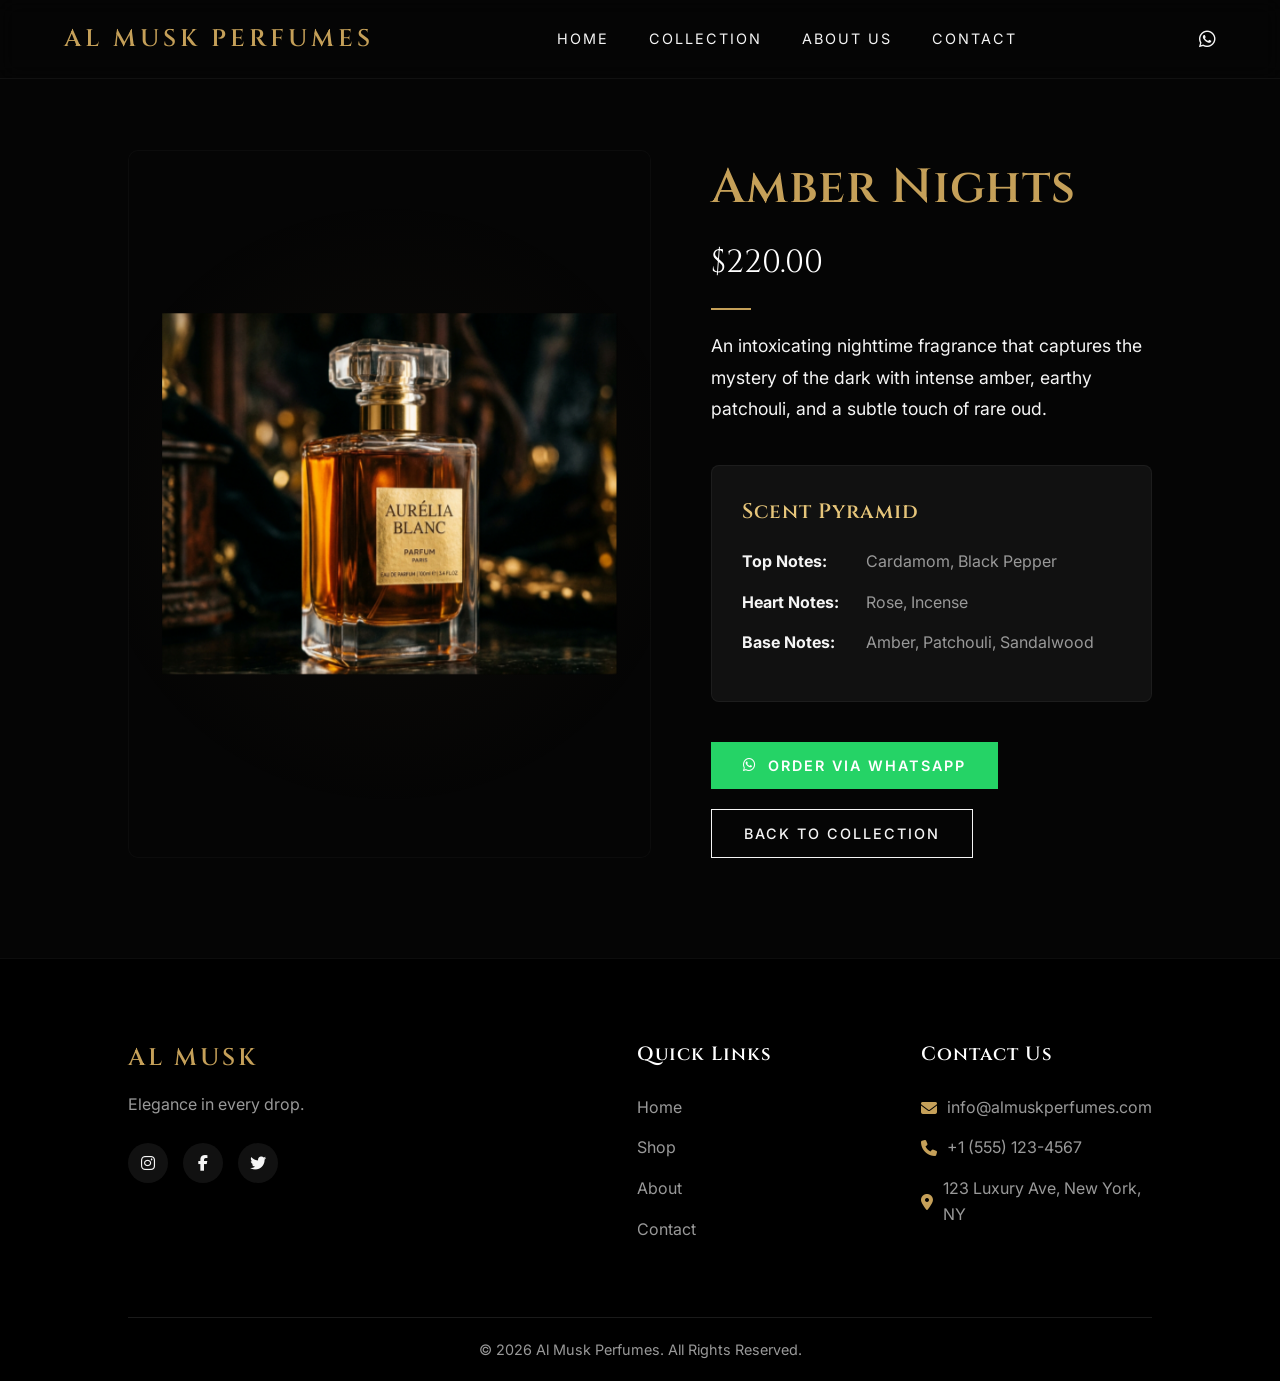
<file: amber-nights.html>
<!DOCTYPE html>
<html lang="en">
<head>
    <meta charset="UTF-8">
    <meta name="viewport" content="width=device-width, initial-scale=1.0">
    <title>Amber Nights | Al Musk Perfumes</title>
    <link rel="stylesheet" href="style.css">
    <link href="https://fonts.googleapis.com/css2?family=Cinzel:wght@400;600;700&family=Inter:wght@300;400;500&display=swap" rel="stylesheet">
    <link rel="stylesheet" href="https://cdnjs.cloudflare.com/ajax/libs/font-awesome/6.4.0/css/all.min.css">
</head>
<body>
    <!-- Preloader -->
    <div id="preloader">
        <div class="loader-content">
            <img src="assets/almusklogo.png" alt="Al Musk Logo" class="loader-logo">
            <div class="loader-bar"></div>
        </div>
    </div>

    <header class="navbar">
        <div class="logo">
            <h1>AL MUSK PERFUMES</h1>
        </div>
        <nav>
            <ul class="nav-links">
                <li><a href="index.html#home">Home</a></li>
                <li><a href="index.html#collection">Collection</a></li>
                <li><a href="index.html#about">About Us</a></li>
                <li><a href="index.html#contact">Contact</a></li>
            </ul>
        </nav>
        <div class="nav-icons">
            <a href="https://wa.me/8547011568" target="_blank" class="whatsapp-nav-icon" title="Chat on WhatsApp"><i class="fa-brands fa-whatsapp"></i></a>
            <div class="hamburger">
                <div class="line"></div>
                <div class="line"></div>
                <div class="line"></div>
            </div>
        </div>
    </header>
    
    <main class="product-page">
        <div class="product-container">
            <div class="product-gallery product-card">
                <div class="product-img-wrapper">
                    <img src="assets/amber_nights.png" alt="Amber Nights">
                </div>
            </div>
            <div class="product-details">
                <h1>Amber Nights</h1>
                <p class="price">$220.00</p>
                <div class="divider" style="margin: 0 0 20px 0; width: 40px;"></div>
                <p class="description">An intoxicating nighttime fragrance that captures the mystery of the dark with intense amber, earthy patchouli, and a subtle touch of rare oud.</p>
                
                <div class="scent-pyramid">
                    <h3>Scent Pyramid</h3>
                    <ul>
                        <li><strong>Top Notes:</strong> Cardamom, Black Pepper</li>
                        <li><strong>Heart Notes:</strong> Rose, Incense</li>
                        <li><strong>Base Notes:</strong> Amber, Patchouli, Sandalwood</li>
                    </ul>
                </div>

                <div class="actions">
                    <a href="https://wa.me/8547011568?text=Hello!%20I%20would%20like%20to%20order%20Amber%20Nights%20(%24220.00)." target="_blank" class="btn primary-btn whatsapp-btn"><i class="fa-brands fa-whatsapp"></i> Order via WhatsApp</a>
                    <a href="index.html#collection" class="btn outline-btn">Back to Collection</a>
                </div>
            </div>
        </div>
    </main>

    <footer id="contact">
        <div class="footer-content">
            <div class="footer-brand">
                <h2>AL MUSK</h2>
                <p>Elegance in every drop.</p>
                <div class="social-links">
                    <a href="#"><i class="fa-brands fa-instagram"></i></a>
                    <a href="#"><i class="fa-brands fa-facebook-f"></i></a>
                    <a href="#"><i class="fa-brands fa-twitter"></i></a>
                </div>
            </div>
            <div class="footer-links">
                <h3>Quick Links</h3>
                <ul>
                    <li><a href="index.html#home">Home</a></li>
                    <li><a href="index.html#collection">Shop</a></li>
                    <li><a href="index.html#about">About</a></li>
                    <li><a href="index.html#contact">Contact</a></li>
                </ul>
            </div>
            <div class="footer-contact">
                <h3>Contact Us</h3>
                <p><i class="fa-solid fa-envelope"></i> info@almuskperfumes.com</p>
                <p><i class="fa-solid fa-phone"></i> +1 (555) 123-4567</p>
                <p><i class="fa-solid fa-location-dot"></i> 123 Luxury Ave, New York, NY</p>
            </div>
        </div>
        <div class="footer-bottom">
            <p>&copy; 2026 Al Musk Perfumes. All Rights Reserved.</p>
        </div>
    </footer>

    <script src="script.js"></script>
</body>
</html>
</file>
<file: style.css>
:root {
    --bg-color: #050505;
    --surface-color: #111111;
    --primary-gold: #c5a059;
    --secondary-gold: #e6c57a;
    --text-main: #f5f5f5;
    --text-muted: #999999;
    --font-heading: 'Cinzel', serif;
    --font-body: 'Inter', sans-serif;
    --transition: all 0.3s cubic-bezier(0.25, 0.46, 0.45, 0.94);
}

* {
    margin: 0;
    padding: 0;
    box-sizing: border-box;
}

html {
    scroll-behavior: smooth;
}

body {
    background-color: var(--bg-color);
    color: var(--text-main);
    font-family: var(--font-body);
    line-height: 1.6;
    overflow-x: hidden;
}

/* Typography */
h1, h2, h3, h4, h5, h6 {
    font-family: var(--font-heading);
    font-weight: 600;
    letter-spacing: 1px;
}

a {
    text-decoration: none;
    color: var(--text-main);
    transition: var(--transition);
}

ul {
    list-style: none;
}

/* Buttons */
.btn {
    display: inline-block;
    padding: 12px 32px;
    font-family: var(--font-body);
    font-size: 0.9rem;
    font-weight: 500;
    text-transform: uppercase;
    letter-spacing: 2px;
    cursor: pointer;
    transition: var(--transition);
    border: none;
    position: relative;
    overflow: hidden;
}

.primary-btn {
    background: linear-gradient(135deg, var(--primary-gold), var(--secondary-gold));
    color: #000;
}

.primary-btn:hover {
    transform: translateY(-3px);
    box-shadow: 0 10px 20px rgba(197, 160, 89, 0.2);
}

.secondary-btn {
    background: transparent;
    color: var(--primary-gold);
    border: 1px solid var(--primary-gold);
}

.secondary-btn:hover {
    background: var(--primary-gold);
    color: #000;
}

.outline-btn {
    background: transparent;
    color: var(--text-main);
    border: 1px solid var(--text-main);
}

.outline-btn:hover {
    border-color: var(--primary-gold);
    color: var(--primary-gold);
}

/* Navbar */
.navbar {
    position: fixed;
    top: 0;
    width: 100%;
    display: flex;
    justify-content: space-between;
    align-items: center;
    padding: 20px 5%;
    z-index: 1000;
    transition: var(--transition);
    background: rgba(5, 5, 5, 0.8);
    backdrop-filter: blur(10px);
    border-bottom: 1px solid rgba(255, 255, 255, 0.05);
}

.navbar.scrolled {
    padding: 15px 5%;
    background: rgba(5, 5, 5, 0.95);
    box-shadow: 0 5px 20px rgba(0, 0, 0, 0.5);
}

.logo {
    display: flex;
    align-items: center;
    gap: 15px; /* Space between image and text */
}

.logo h1 {
    font-size: 1.5rem; /* Slightly smaller to match the 50px image height nicely */
    color: var(--primary-gold);
    letter-spacing: 4px;
    margin: 0;
}

.nav-logo {
    max-height: 50px; /* Adjust height to fit the navbar nicely */
    width: auto;
    object-fit: contain;
}

.nav-links {
    display: flex;
    gap: 40px;
}

.nav-links a {
    font-size: 0.9rem;
    text-transform: uppercase;
    letter-spacing: 2px;
    position: relative;
}

.nav-links a::after {
    content: '';
    position: absolute;
    bottom: -5px;
    left: 0;
    width: 0;
    height: 1px;
    background: var(--primary-gold);
    transition: var(--transition);
}

.nav-links a:hover::after {
    width: 100%;
}

.nav-links a:hover {
    color: var(--primary-gold);
}

.cart-trigger {
    position: relative;
    display: inline-flex;
    justify-content: center;
    align-items: center;
    color: var(--text-main);
    font-size: 1.25rem;
    cursor: pointer;
    transition: var(--transition);
}

.cart-trigger:hover {
    color: var(--primary-gold);
    transform: scale(1.1);
}

.cart-badge {
    position: absolute;
    top: -8px;
    right: -10px;
    background: linear-gradient(135deg, var(--primary-gold), var(--secondary-gold));
    color: #000;
    font-size: 0.7rem;
    font-weight: 700;
    font-family: var(--font-body);
    min-width: 18px;
    height: 18px;
    border-radius: 50%;
    display: flex;
    justify-content: center;
    align-items: center;
    padding: 0 4px;
    box-shadow: 0 0 10px rgba(197, 160, 89, 0.4);
}

.nav-icons {
    display: flex;
    gap: 20px;
    align-items: center;
    font-size: 1.2rem;
}

.nav-icons i {
    cursor: pointer;
    transition: var(--transition);
}

.nav-icons a {
    color: var(--text-main);
}

.nav-icons i:hover,
.nav-icons a:hover i {
    color: #25D366; /* WhatsApp green */
}

.hamburger {
    display: none;
    flex-direction: column;
    gap: 5px;
    cursor: pointer;
}

.hamburger .line {
    width: 25px;
    height: 2px;
    background: var(--text-main);
    transition: var(--transition);
}

/* Hero Section */
.hero {
    min-height: 100vh;
    display: flex;
    align-items: center;
    justify-content: space-between;
    padding: 0 10%;
    padding-top: 80px;
    position: relative;
    overflow: hidden;
}

.hero::before {
    content: '';
    position: absolute;
    top: -20%;
    right: -10%;
    width: 600px;
    height: 600px;
    background: radial-gradient(circle, rgba(197, 160, 89, 0.1) 0%, rgba(5, 5, 5, 0) 70%);
    border-radius: 50%;
    z-index: -1;
}

.hero-content {
    flex: 1;
    max-width: 600px;
    animation: fadeUp 1s ease forwards;
}

.hero-content .subtitle {
    display: block;
    color: var(--primary-gold);
    text-transform: uppercase;
    letter-spacing: 4px;
    margin-bottom: 20px;
    font-size: 0.9rem;
}

.hero-content h2 {
    font-size: 4.5rem;
    line-height: 1.1;
    margin-bottom: 30px;
    background: linear-gradient(to right, #fff, #a0a0a0);
    -webkit-background-clip: text;
    background-clip: text;
    -webkit-text-fill-color: transparent;
}

.hero-content p {
    color: var(--text-muted);
    font-size: 1.1rem;
    margin-bottom: 40px;
    max-width: 450px;
}

.hero-image {
    flex: 1;
    display: flex;
    justify-content: center;
    align-items: center;
    position: relative;
    animation: float 6s ease-in-out infinite;
}

.hero-image img {
    max-width: 100%;
    height: auto;
    object-fit: contain;
    max-height: 80vh;
    filter: drop-shadow(0 20px 30px rgba(0, 0, 0, 0.5));
}

.glow-effect {
    position: absolute;
    width: 300px;
    height: 300px;
    background: rgba(197, 160, 89, 0.15);
    filter: blur(80px);
    border-radius: 50%;
    z-index: -1;
}

/* Products Section */
.products {
    padding: 100px 10%;
    background-color: var(--surface-color);
}

.section-header {
    text-align: center;
    margin-bottom: 80px;
}

.section-header h2 {
    font-size: 2.5rem;
    margin-bottom: 20px;
}

.divider {
    width: 60px;
    height: 2px;
    background: var(--primary-gold);
    margin: 0 auto;
}

.product-grid {
    display: grid;
    grid-template-columns: repeat(auto-fit, minmax(300px, 1fr));
    gap: 40px;
}

.product-card {
    background: var(--bg-color);
    padding: 30px;
    border-radius: 5px;
    transition: var(--transition);
    border: 1px solid rgba(255, 255, 255, 0.03);
    position: relative;
}

.product-card:hover {
    transform: translateY(-10px);
    border-color: rgba(197, 160, 89, 0.3);
    box-shadow: 0 20px 40px rgba(0, 0, 0, 0.4);
}

.product-img-wrapper {
    position: relative;
    width: 100%;
    height: 350px;
    display: flex;
    justify-content: center;
    align-items: center;
    margin-bottom: 20px;
    overflow: hidden;
}

.product-img-wrapper img {
    max-width: 100%;
    max-height: 100%;
    object-fit: contain;
    transition: transform 0.5s ease;
}

.product-card:hover .product-img-wrapper img {
    transform: scale(1.05);
}

.overlay {
    position: absolute;
    top: 0;
    left: 0;
    width: 100%;
    height: 100%;
    background: rgba(0, 0, 0, 0.6);
    display: flex;
    justify-content: center;
    align-items: center;
    opacity: 0;
    transition: var(--transition);
}

.product-card:hover .overlay {
    opacity: 1;
}

.product-info {
    text-align: center;
}

.product-info h3 {
    font-size: 1.5rem;
    margin-bottom: 10px;
}

.product-info .notes {
    color: var(--text-muted);
    font-size: 0.9rem;
    margin-bottom: 15px;
}

.product-info .price {
    color: var(--primary-gold);
    font-weight: 600;
    font-size: 1.2rem;
    font-family: var(--font-heading);
}

/* About Section */
.about {
    padding: 120px 10%;
    text-align: center;
    background: linear-gradient(rgba(5, 5, 5, 0.9), rgba(5, 5, 5, 0.9)), url('assets/hero_perfume.png') center/cover fixed;
}

.about-content {
    max-width: 800px;
    margin: 0 auto;
}

.about-content h2 {
    font-size: 3rem;
    margin-bottom: 30px;
    color: var(--primary-gold);
}

.about-content p {
    font-size: 1.2rem;
    color: var(--text-main);
    margin-bottom: 40px;
    line-height: 1.8;
}
/* Feedback Section */
.feedback {
    padding: 100px 10%;
    background-color: var(--surface-color);
}

.feedback-content {
    max-width: 600px;
    margin: 0 auto;
    text-align: center;
}

.comment-form {
    display: flex;
    flex-direction: column;
    gap: 20px;
    margin-top: 40px;
}

.comment-form input,
.comment-form textarea {
    width: 100%;
    padding: 15px 20px;
    background-color: var(--bg-color);
    border: 1px solid rgba(255, 255, 255, 0.1);
    border-radius: 5px;
    color: var(--text-main);
    font-family: var(--font-body);
    font-size: 1rem;
    transition: var(--transition);
}

.comment-form input:focus,
.comment-form textarea:focus {
    outline: none;
    border-color: var(--primary-gold);
    box-shadow: 0 0 10px rgba(197, 160, 89, 0.2);
}

.comment-form textarea {
    resize: vertical;
}

.comment-form button {
    align-self: center;
    padding: 15px 40px;
    font-size: 1.1rem;
    cursor: pointer;
}

/* Footer */
footer {
    background-color: #000;
    padding: 80px 10% 20px;
    border-top: 1px solid rgba(255, 255, 255, 0.05);
}

.footer-content {
    display: grid;
    grid-template-columns: 2fr 1fr 1fr;
    gap: 60px;
    margin-bottom: 60px;
}

.footer-brand h2 {
    color: var(--primary-gold);
    letter-spacing: 3px;
    margin-bottom: 15px;
}

.footer-brand p {
    color: var(--text-muted);
    margin-bottom: 25px;
}

.social-links {
    display: flex;
    gap: 15px;
}

.social-links a {
    display: flex;
    justify-content: center;
    align-items: center;
    width: 40px;
    height: 40px;
    border-radius: 50%;
    background: var(--surface-color);
    color: var(--text-main);
}

.social-links a:hover {
    background: var(--primary-gold);
    color: #000;
}

.footer-links h3, .footer-contact h3 {
    font-size: 1.2rem;
    margin-bottom: 25px;
    color: #fff;
}

.footer-links ul li {
    margin-bottom: 15px;
}

.footer-links ul li a {
    color: var(--text-muted);
}

.footer-links ul li a:hover {
    color: var(--primary-gold);
    padding-left: 5px;
}

.footer-contact p {
    color: var(--text-muted);
    margin-bottom: 15px;
    display: flex;
    align-items: center;
    gap: 10px;
}

.footer-contact i {
    color: var(--primary-gold);
}

.footer-bottom {
    text-align: center;
    padding-top: 20px;
    border-top: 1px solid rgba(255, 255, 255, 0.1);
    color: var(--text-muted);
    font-size: 0.9rem;
}

/* Animations */
@keyframes fadeUp {
    from {
        opacity: 0;
        transform: translateY(30px);
    }
    to {
        opacity: 1;
        transform: translateY(0);
    }
}

@keyframes float {
    0% { transform: translateY(0px); }
    50% { transform: translateY(-15px); }
    100% { transform: translateY(0px); }
}

/* Responsive */
@media (max-width: 992px) {
    .nav-links {
        position: fixed;
        top: 0;
        right: -100%;
        width: 100%;
        height: 100vh;
        background: var(--bg-color);
        flex-direction: column;
        justify-content: center;
        align-items: center;
        transition: 0.5s ease;
    }
    
    .nav-links.active {
        right: 0;
    }
    
    .hamburger {
        display: flex;
        z-index: 1001;
    }
    
    .hamburger.active .line:nth-child(1) {
        transform: translateY(7px) rotate(45deg);
    }
    
    .hamburger.active .line:nth-child(2) {
        opacity: 0;
    }
    
    .hamburger.active .line:nth-child(3) {
        transform: translateY(-7px) rotate(-45deg);
    }

    .hero {
        flex-direction: column;
        text-align: center;
        padding-top: 120px;
    }
    
    .hero-content {
        margin-bottom: 50px;
    }
    
    .hero-content h2 {
        font-size: 3.5rem;
    }
    
    .hero-content p {
        margin: 0 auto 40px;
    }
    
    .footer-content {
        grid-template-columns: 1fr 1fr;
    }
}

@media (max-width: 768px) {
    .hero-content h2 {
        font-size: 2.5rem;
    }
    
    .footer-content {
        grid-template-columns: 1fr;
    }
}

/* Preloader Styles */
#preloader {
    position: fixed;
    top: 0;
    left: 0;
    width: 100%;
    height: 100%;
    background-color: var(--bg-color);
    z-index: 10000;
    display: flex;
    justify-content: center;
    align-items: center;
    transition: opacity 0.8s ease, visibility 0.8s ease;
}

#preloader[style*="hidden"] {
    pointer-events: none;
}

.loader-content {
    text-align: center;
}

.loader-logo {
    max-width: 200px;
    height: auto;
    margin-bottom: 30px;
    animation: pulse 2s infinite ease-in-out;
}

.loader-bar {
    width: 0;
    height: 2px;
    background: linear-gradient(90deg, transparent, var(--primary-gold), transparent);
    animation: loadBar 1.5s ease forwards;
}

@keyframes loadBar {
    0% { width: 0; opacity: 0; }
    50% { opacity: 1; }
    100% { width: 200px; opacity: 0; }
}

@keyframes pulse {
    0%, 100% { opacity: 1; transform: scale(1); }
    50% { opacity: 0.6; transform: scale(0.98); }
}

/* 3D Tilt Effect Utilities */
.product-card {
    transform-style: preserve-3d;
    perspective: 1000px;
    /* transition removed on hover to allow JS control */
}

.product-img-wrapper {
    transform: translateZ(30px);
}

.product-info {
    transform: translateZ(20px);
}

/* Dedicated Product Page Styles */
.product-page {
    padding: 150px 10% 100px;
    min-height: 100vh;
}

.product-container {
    display: flex;
    flex-wrap: wrap;
    gap: 60px;
    max-width: 1200px;
    margin: 0 auto;
}

.product-gallery {
    flex: 1;
    min-width: 300px;
    display: flex;
    justify-content: center;
    align-items: center;
    background: radial-gradient(circle, rgba(197, 160, 89, 0.05) 0%, transparent 70%);
    padding: 40px;
    border-radius: 10px;
}

.product-gallery img {
    max-width: 100%;
    max-height: 500px;
    object-fit: contain;
    filter: drop-shadow(0 20px 40px rgba(0,0,0,0.6));
    animation: float 6s ease-in-out infinite;
}

.product-details {
    flex: 1;
    min-width: 300px;
    display: flex;
    flex-direction: column;
    justify-content: center;
}

.product-details h1 {
    font-size: 3rem;
    color: var(--primary-gold);
    margin-bottom: 10px;
}

.product-details .price {
    font-size: 2rem;
    font-family: var(--font-heading);
    color: #fff;
    margin-bottom: 20px;
}

.product-details .description {
    color: var(--text-main);
    line-height: 1.8;
    font-size: 1.1rem;
    margin-bottom: 40px;
}

.scent-pyramid {
    background-color: var(--surface-color);
    padding: 30px;
    border-radius: 8px;
    border: 1px solid rgba(255, 255, 255, 0.05);
    margin-bottom: 40px;
}

.scent-pyramid h3 {
    color: var(--secondary-gold);
    margin-bottom: 20px;
    font-size: 1.3rem;
}

.scent-pyramid ul li {
    margin-bottom: 15px;
    color: var(--text-muted);
}

.scent-pyramid ul li strong {
    color: var(--text-main);
    display: inline-block;
    width: 120px;
}

.product-details .actions {
    display: flex;
    gap: 20px;
    flex-wrap: wrap;
}

.whatsapp-btn {
    background: #25D366; /* WhatsApp brand color */
    color: white;
    display: inline-flex;
    align-items: center;
    justify-content: center;
    gap: 10px;
    font-weight: 600;
}

.whatsapp-btn:hover {
    background: #128C7E;
    color: white;
}

@media (max-width: 768px) {
    .product-page {
        padding-top: 120px;
    }
    .product-details h1 {
        font-size: 2.2rem;
    }
}

/* Modal Styles */
.modal {
    display: none;
    position: fixed;
    z-index: 2000;
    left: 0;
    top: 0;
    width: 100%;
    height: 100%;
    background-color: rgba(0, 0, 0, 0.8);
    backdrop-filter: blur(5px);
    opacity: 0;
    transition: opacity 0.3s ease;
}

.modal.show {
    display: flex;
    justify-content: center;
    align-items: center;
    opacity: 1;
}

.modal-content {
    background-color: var(--surface-color);
    border: 1px solid rgba(197, 160, 89, 0.3);
    border-radius: 10px;
    width: 90%;
    max-width: 900px;
    position: relative;
    transform: translateY(-50px);
    transition: transform 0.4s cubic-bezier(0.25, 0.46, 0.45, 0.94);
    overflow: hidden;
    box-shadow: 0 25px 50px rgba(0,0,0,0.5);
}

.modal.show .modal-content {
    transform: translateY(0);
}

.close-modal {
    position: absolute;
    top: 15px;
    right: 20px;
    color: var(--text-muted);
    font-size: 28px;
    font-weight: bold;
    cursor: pointer;
    z-index: 10;
    transition: var(--transition);
}

.close-modal:hover {
    color: var(--primary-gold);
}

.modal-body {
    display: flex;
    flex-wrap: wrap;
}

.modal-image {
    flex: 1;
    min-width: 300px;
    background-color: var(--bg-color);
    padding: 40px;
    display: flex;
    justify-content: center;
    align-items: center;
}

.modal-image img {
    max-width: 100%;
    max-height: 400px;
    object-fit: contain;
    filter: drop-shadow(0 10px 20px rgba(0,0,0,0.5));
}

.modal-details {
    flex: 1;
    min-width: 300px;
    padding: 50px 40px;
    display: flex;
    flex-direction: column;
    justify-content: center;
}

.modal-details h2 {
    font-size: 2.2rem;
    color: var(--primary-gold);
    margin-bottom: 10px;
}

.modal-details .notes {
    color: var(--text-muted);
    font-style: italic;
    margin-bottom: 20px;
}

.modal-details .price {
    font-size: 1.8rem;
    font-family: var(--font-heading);
    color: #fff;
    margin-bottom: 20px;
}

.modal-details .description {
    color: var(--text-main);
    line-height: 1.8;
    margin-bottom: 30px;
}

@media (max-width: 768px) {
    .modal-details {
        padding: 30px 20px;
    }
    .modal-image {
        padding: 20px;
    }
    .modal-image img {
        max-height: 250px;
    }
}

/* --- LUXURY SCROLLBAR --- */
::-webkit-scrollbar {
    width: 8px;
    height: 8px;
}
::-webkit-scrollbar-track {
    background: #050505;
}
::-webkit-scrollbar-thumb {
    background: linear-gradient(180deg, var(--surface-color), var(--primary-gold));
    border-radius: 4px;
}
::-webkit-scrollbar-thumb:hover {
    background: var(--secondary-gold);
}

/* --- GOLD DUST CANVAS --- */
#gold-dust-canvas {
    position: fixed;
    top: 0;
    left: 0;
    width: 100vw;
    height: 100vh;
    pointer-events: none;
    z-index: 9999;
}

/* --- LUXURY SHOPPING CART --- */
.cart-overlay {
    position: fixed;
    top: 0;
    left: 0;
    width: 100%;
    height: 100%;
    background: rgba(0, 0, 0, 0.7);
    backdrop-filter: blur(4px);
    z-index: 1500;
    opacity: 0;
    visibility: hidden;
    transition: var(--transition);
}

.cart-overlay.active {
    opacity: 1;
    visibility: visible;
}

.cart-drawer {
    position: fixed;
    top: 0;
    right: -420px;
    width: 420px;
    max-width: 100%;
    height: 100%;
    background: rgba(11, 11, 11, 0.85);
    backdrop-filter: blur(20px);
    -webkit-backdrop-filter: blur(20px);
    border-left: 1px solid rgba(197, 160, 89, 0.2);
    box-shadow: -10px 0 30px rgba(0, 0, 0, 0.6);
    z-index: 1501;
    display: flex;
    flex-direction: column;
    transition: transform 0.4s cubic-bezier(0.25, 0.46, 0.45, 0.94);
    transform: translateX(0);
}

.cart-drawer.active {
    transform: translateX(-420px);
}

.cart-header {
    padding: 30px;
    display: flex;
    justify-content: space-between;
    align-items: center;
    border-bottom: 1px solid rgba(255, 255, 255, 0.05);
}

.cart-header h2 {
    font-size: 1.5rem;
    color: var(--primary-gold);
    letter-spacing: 2px;
}

.close-cart {
    background: transparent;
    border: none;
    color: var(--text-muted);
    font-size: 2rem;
    cursor: pointer;
    transition: var(--transition);
}

.close-cart:hover {
    color: var(--primary-gold);
}

.cart-body {
    flex: 1;
    padding: 30px;
    overflow-y: auto;
    display: flex;
    flex-direction: column;
    gap: 20px;
}

.empty-cart-message {
    text-align: center;
    margin: auto;
    color: var(--text-muted);
}

.empty-cart-message i {
    font-size: 3rem;
    color: rgba(197, 160, 89, 0.2);
    margin-bottom: 20px;
}

.empty-cart-message p {
    font-size: 1rem;
    margin-bottom: 20px;
    letter-spacing: 1px;
}

.cart-item {
    display: flex;
    gap: 15px;
    padding-bottom: 20px;
    border-bottom: 1px solid rgba(255, 255, 255, 0.05);
    position: relative;
}

.cart-item-img {
    width: 80px;
    height: 80px;
    background: var(--surface-color);
    border-radius: 5px;
    padding: 10px;
    display: flex;
    align-items: center;
    justify-content: center;
    border: 1px solid rgba(197, 160, 89, 0.1);
}

.cart-item-img img {
    max-width: 100%;
    max-height: 100%;
    object-fit: contain;
}

.cart-item-details {
    flex: 1;
    display: flex;
    flex-direction: column;
    justify-content: space-between;
}

.cart-item-details h4 {
    font-family: var(--font-heading);
    font-size: 1rem;
    color: #fff;
    letter-spacing: 0.5px;
    margin-bottom: 5px;
}

.cart-item-notes {
    font-size: 0.75rem;
    color: var(--text-muted);
    margin-bottom: 8px;
}

.cart-item-price {
    color: var(--primary-gold);
    font-weight: 600;
    font-size: 0.95rem;
}

.qty-control {
    display: flex;
    align-items: center;
    gap: 12px;
    margin-top: 5px;
}

.qty-btn {
    width: 24px;
    height: 24px;
    border-radius: 55%;
    border: 1px solid rgba(255, 255, 255, 0.15);
    background: transparent;
    color: var(--text-main);
    display: flex;
    align-items: center;
    justify-content: center;
    cursor: pointer;
    font-size: 0.8rem;
    transition: var(--transition);
}

.qty-btn:hover {
    border-color: var(--primary-gold);
    color: var(--primary-gold);
}

.qty-val {
    font-size: 0.9rem;
    font-weight: 500;
    min-width: 15px;
    text-align: center;
}

.remove-cart-item {
    position: absolute;
    top: 0;
    right: 0;
    background: transparent;
    border: none;
    color: var(--text-muted);
    cursor: pointer;
    transition: var(--transition);
    font-size: 1rem;
}

.remove-cart-item:hover {
    color: #ff4d4d;
}

.cart-footer {
    padding: 30px;
    border-top: 1px solid rgba(255, 255, 255, 0.05);
    background: rgba(5, 5, 5, 0.5);
    display: flex;
    flex-direction: column;
    gap: 15px;
}

.cart-total {
    display: flex;
    justify-content: space-between;
    font-family: var(--font-heading);
    font-size: 1.25rem;
    font-weight: 600;
    letter-spacing: 1px;
    margin-bottom: 10px;
}

.cart-total #cartSubtotal {
    color: var(--primary-gold);
}

.cart-footer .btn {
    width: 100%;
    text-align: center;
    font-weight: 600;
}

.clear-cart-btn {
    padding: 8px;
    font-size: 0.8rem;
    letter-spacing: 1px;
}

/* --- E-COMMERCE CONTROLS (SEARCH, FILTERS, SORTING) --- */
.collection-controls {
    display: flex;
    flex-direction: column;
    gap: 30px;
    max-width: 1200px;
    margin: 0 auto 50px auto;
    background: var(--bg-color);
    padding: 30px;
    border-radius: 8px;
    border: 1px solid rgba(255, 255, 255, 0.03);
}

.search-bar-wrapper {
    position: relative;
    width: 100%;
}

.search-icon {
    position: absolute;
    left: 20px;
    top: 50%;
    transform: translateY(-50%);
    color: var(--primary-gold);
    font-size: 1.1rem;
}

.search-input {
    width: 100%;
    padding: 15px 50px 15px 55px;
    background-color: var(--surface-color);
    border: 1px solid rgba(255, 255, 255, 0.08);
    border-radius: 30px;
    color: var(--text-main);
    font-family: var(--font-body);
    font-size: 1rem;
    transition: var(--transition);
    letter-spacing: 0.5px;
}

.search-input:focus {
    outline: none;
    border-color: var(--primary-gold);
    box-shadow: 0 0 15px rgba(197, 160, 89, 0.15);
}

.clear-search-btn {
    position: absolute;
    right: 20px;
    top: 50%;
    transform: translateY(-50%);
    background: transparent;
    border: none;
    color: var(--text-muted);
    font-size: 1.5rem;
    cursor: pointer;
    display: none;
    transition: var(--transition);
}

.clear-search-btn:hover {
    color: var(--primary-gold);
}

.filter-chips-container {
    display: flex;
    flex-wrap: wrap;
    gap: 12px;
    justify-content: center;
}

.filter-chip {
    padding: 8px 22px;
    border-radius: 20px;
    background: transparent;
    border: 1px solid rgba(255, 255, 255, 0.1);
    color: var(--text-muted);
    font-family: var(--font-body);
    font-size: 0.85rem;
    font-weight: 500;
    cursor: pointer;
    transition: var(--transition);
    letter-spacing: 1px;
}

.filter-chip:hover {
    border-color: var(--primary-gold);
    color: var(--primary-gold);
}

.filter-chip.active {
    background: linear-gradient(135deg, var(--primary-gold), var(--secondary-gold));
    color: #000;
    border-color: transparent;
    box-shadow: 0 5px 15px rgba(197, 160, 89, 0.25);
    font-weight: 600;
}

.sort-wrapper {
    display: flex;
    align-items: center;
    justify-content: flex-end;
    gap: 15px;
}

.sort-wrapper label {
    font-family: var(--font-body);
    font-size: 0.9rem;
    color: var(--text-muted);
    letter-spacing: 0.5px;
}

.sort-select {
    background-color: var(--surface-color);
    color: var(--text-main);
    border: 1px solid rgba(255, 255, 255, 0.08);
    padding: 10px 20px;
    border-radius: 5px;
    font-family: var(--font-body);
    font-size: 0.9rem;
    cursor: pointer;
    outline: none;
    transition: var(--transition);
}

.sort-select:hover, .sort-select:focus {
    border-color: var(--primary-gold);
}

.sort-select option {
    background-color: #050505;
    color: var(--text-main);
}

/* --- ADD TO CART LUXURY ADDITION --- */
.quick-cart-btn {
    margin-right: 10px;
    padding: 12px 20px;
    font-size: 0.85rem;
}

/* Mobile responsive adjustments */
@media (max-width: 768px) {
    .cart-drawer {
        right: -100%;
        width: 100%;
    }
    .cart-drawer.active {
        transform: translateX(-100%);
    }
    .collection-controls {
        padding: 20px;
        gap: 20px;
    }
    .sort-wrapper {
        justify-content: space-between;
        width: 100%;
    }
}
</file>
